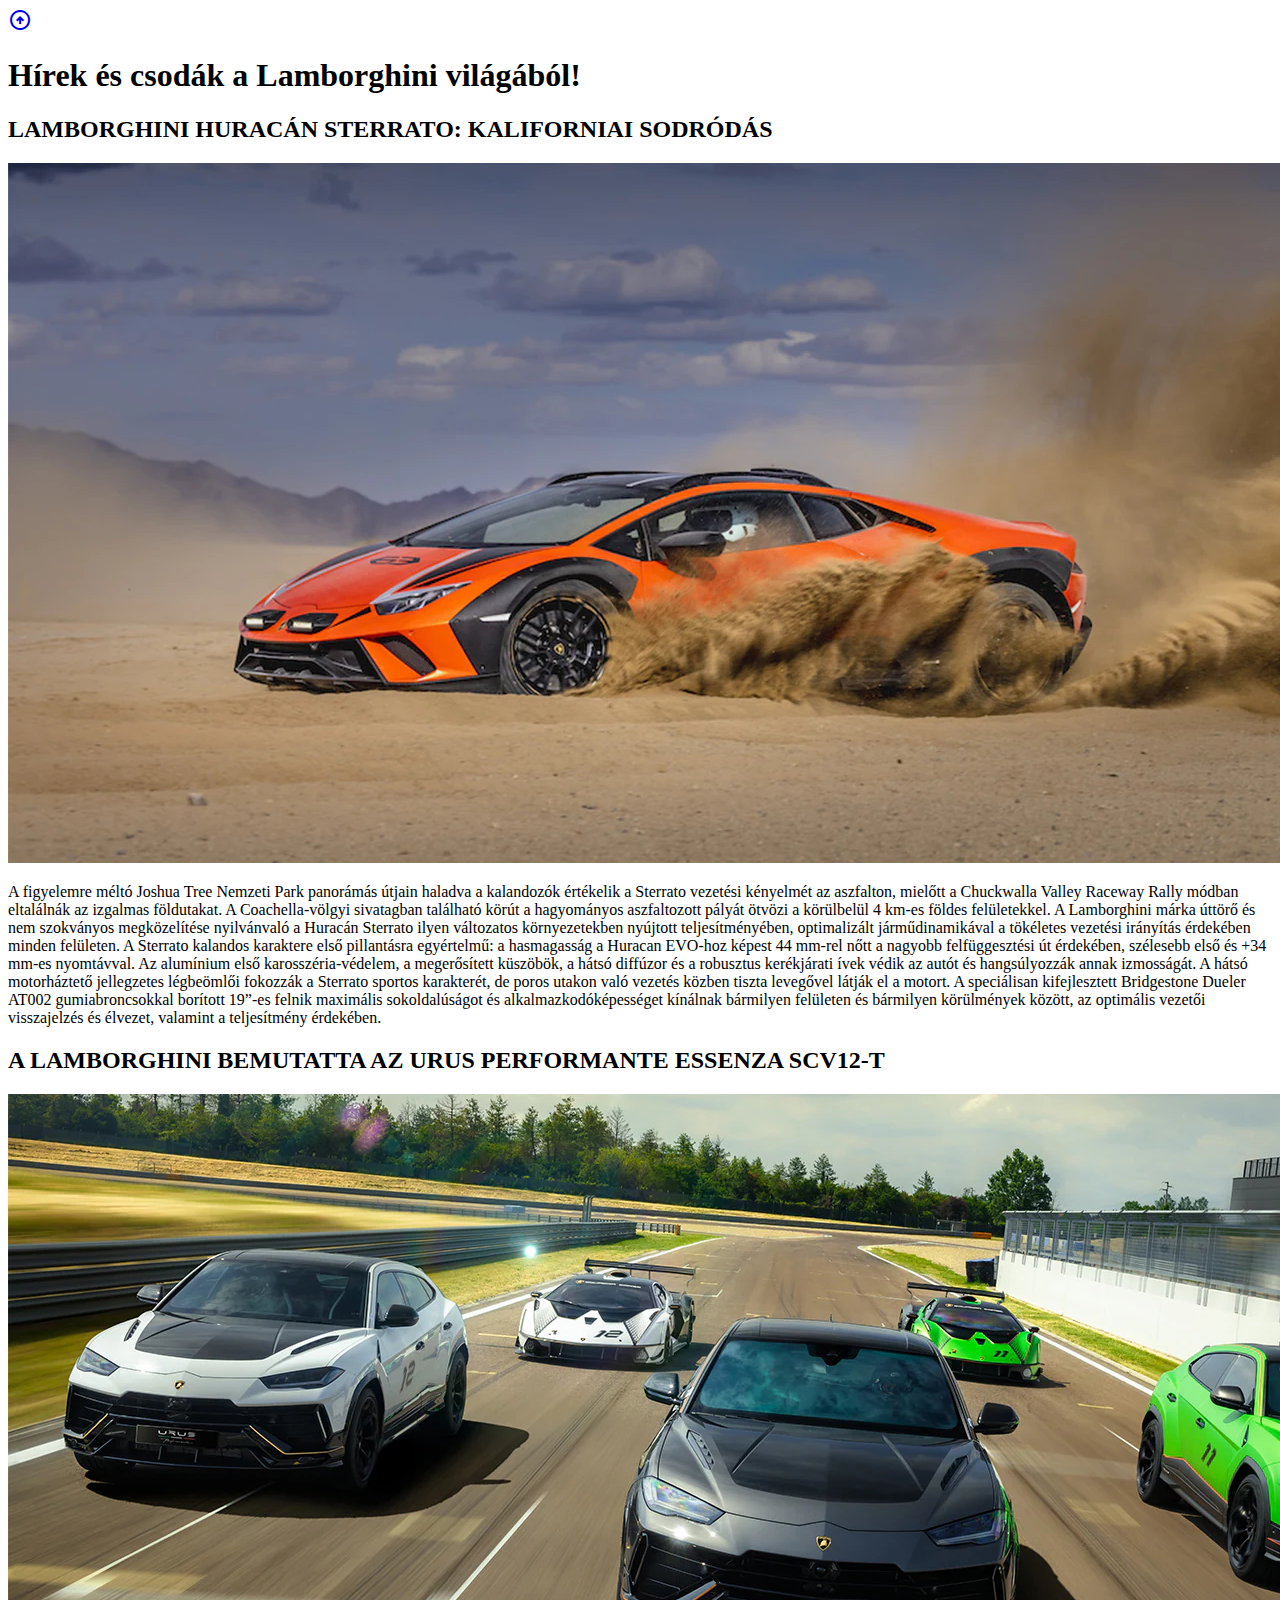
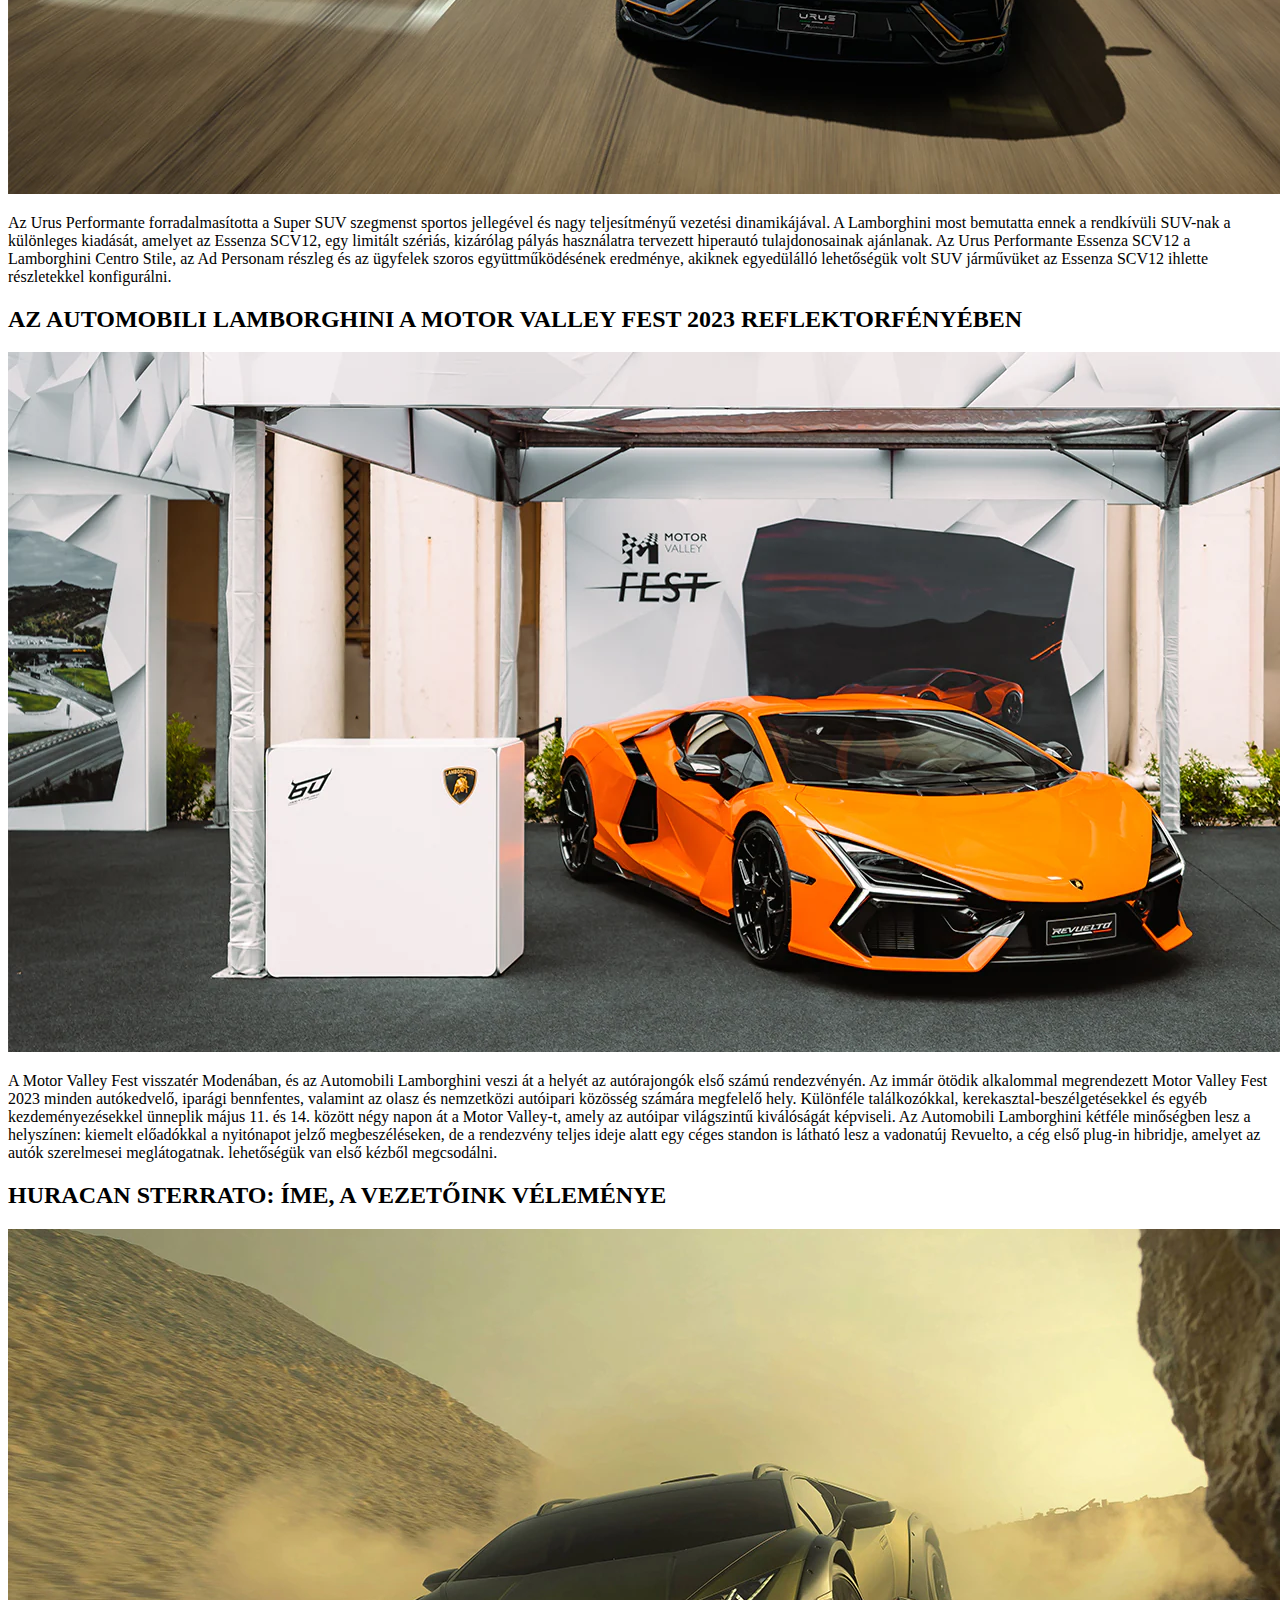
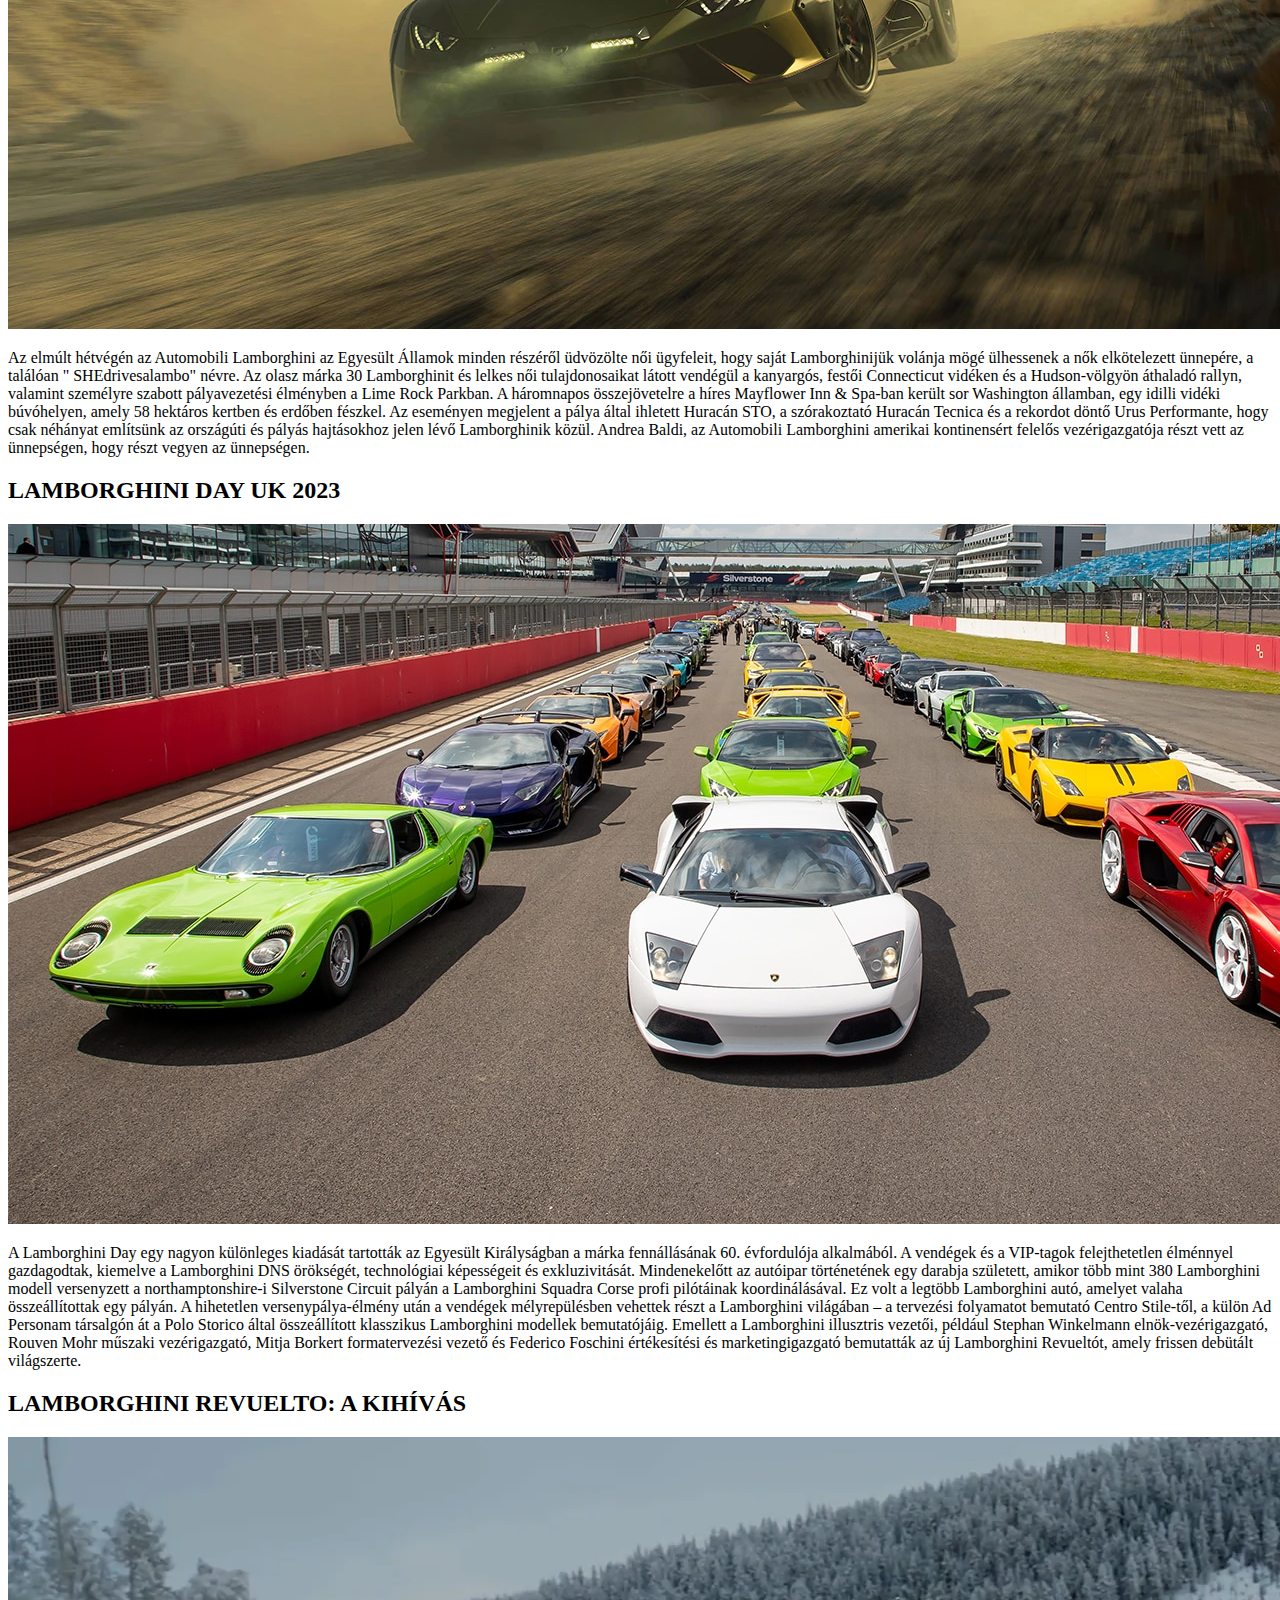
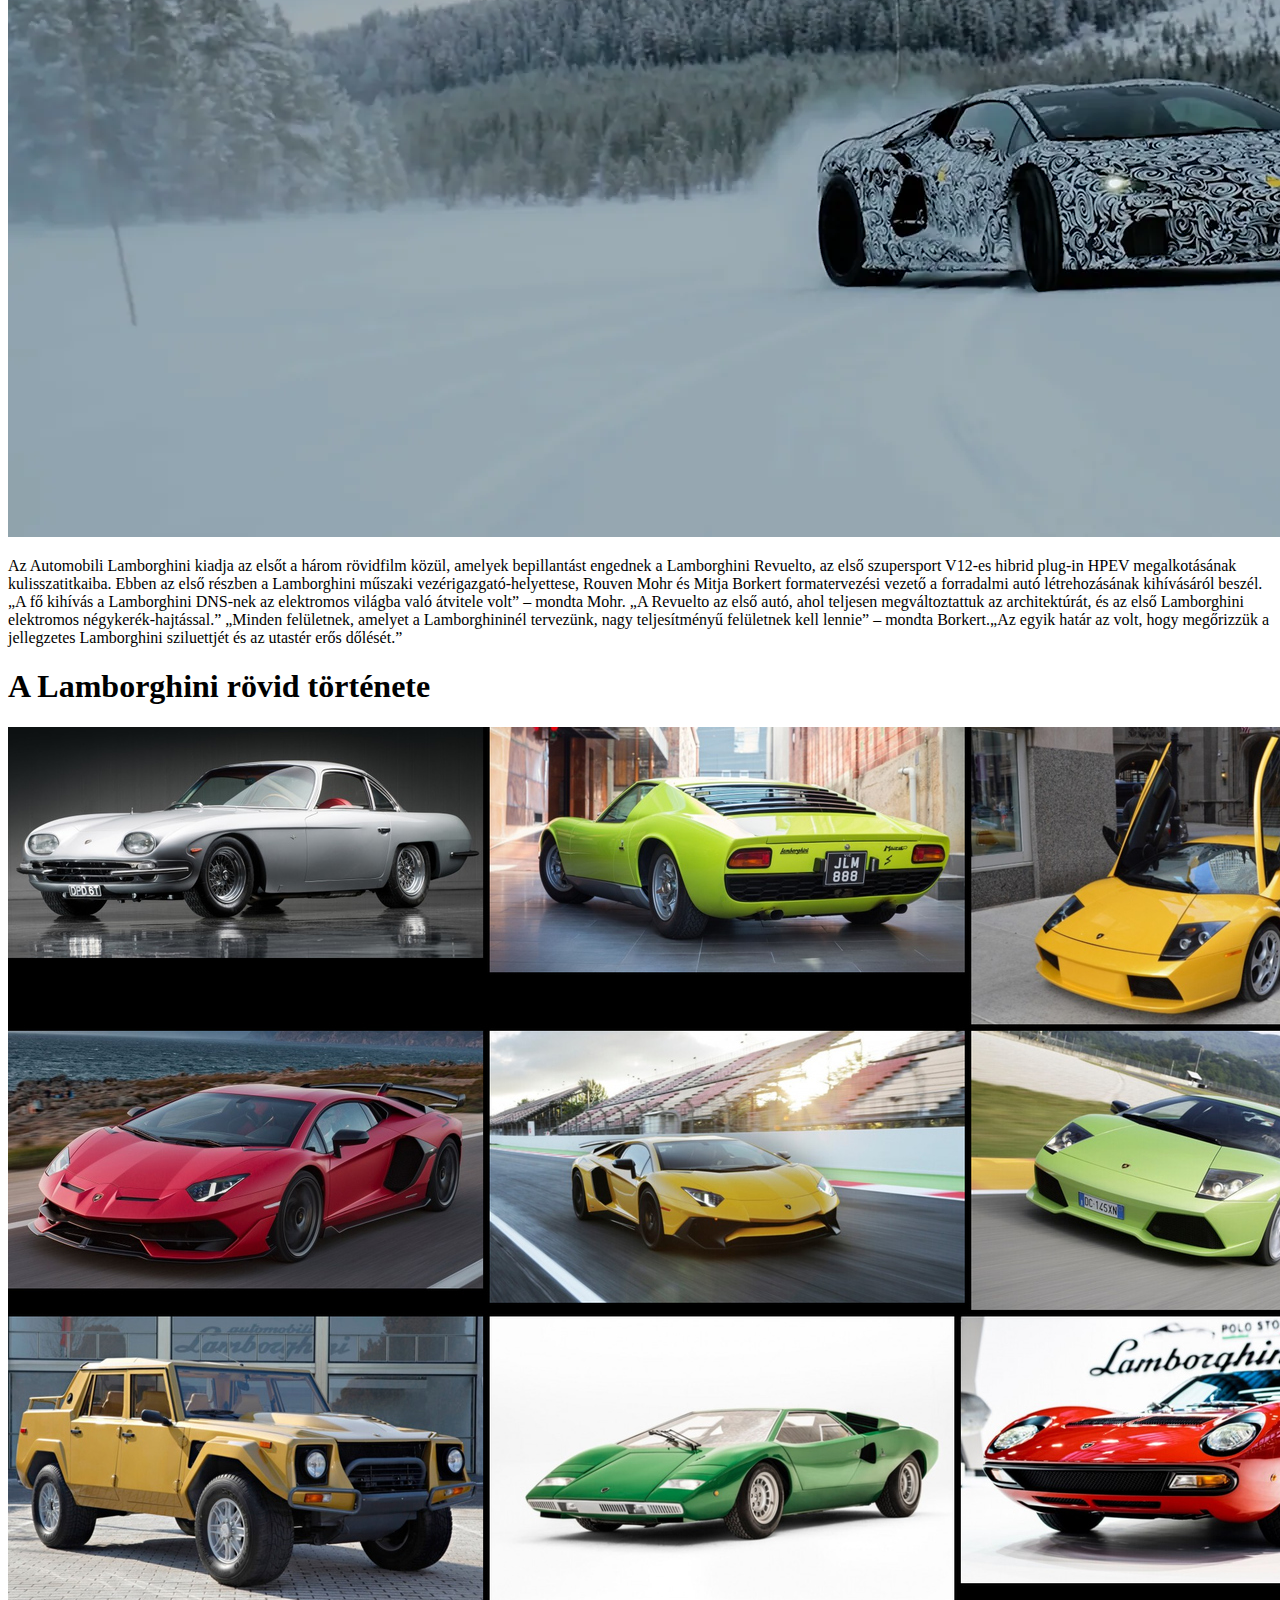
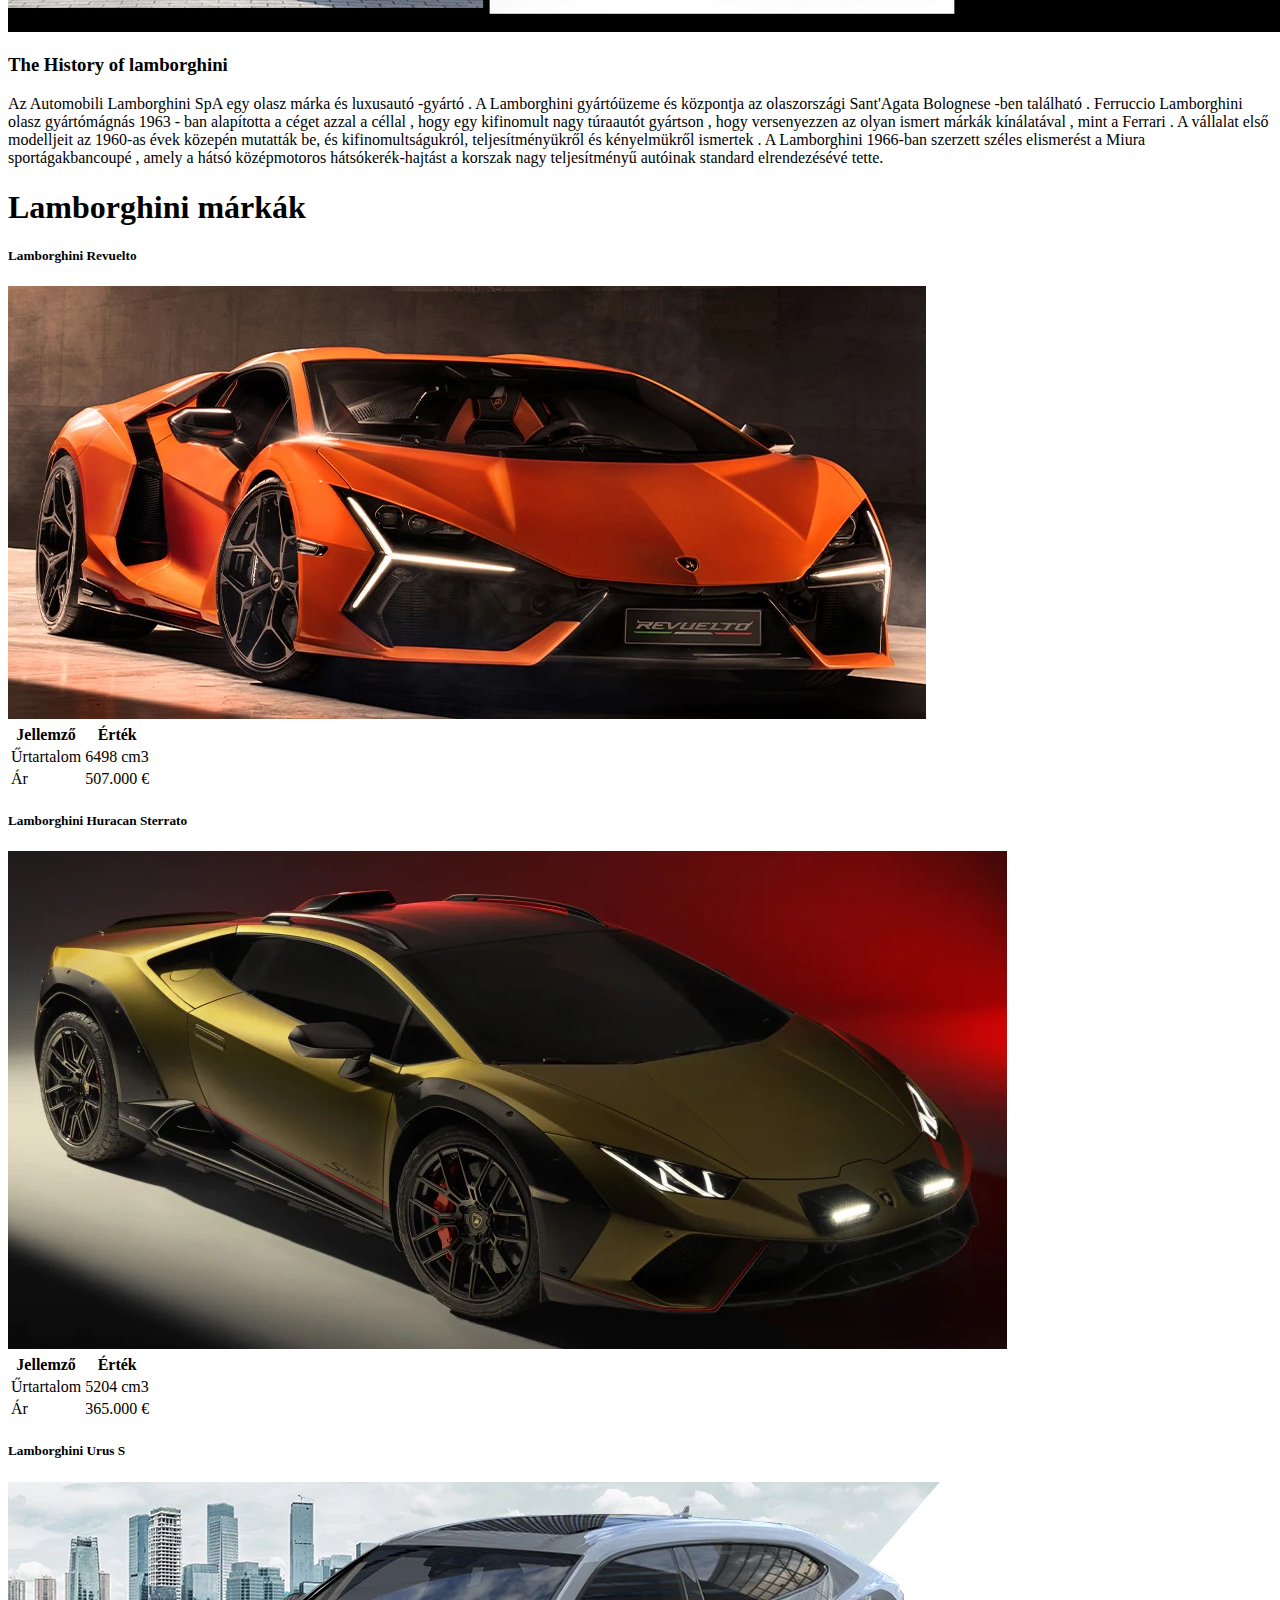
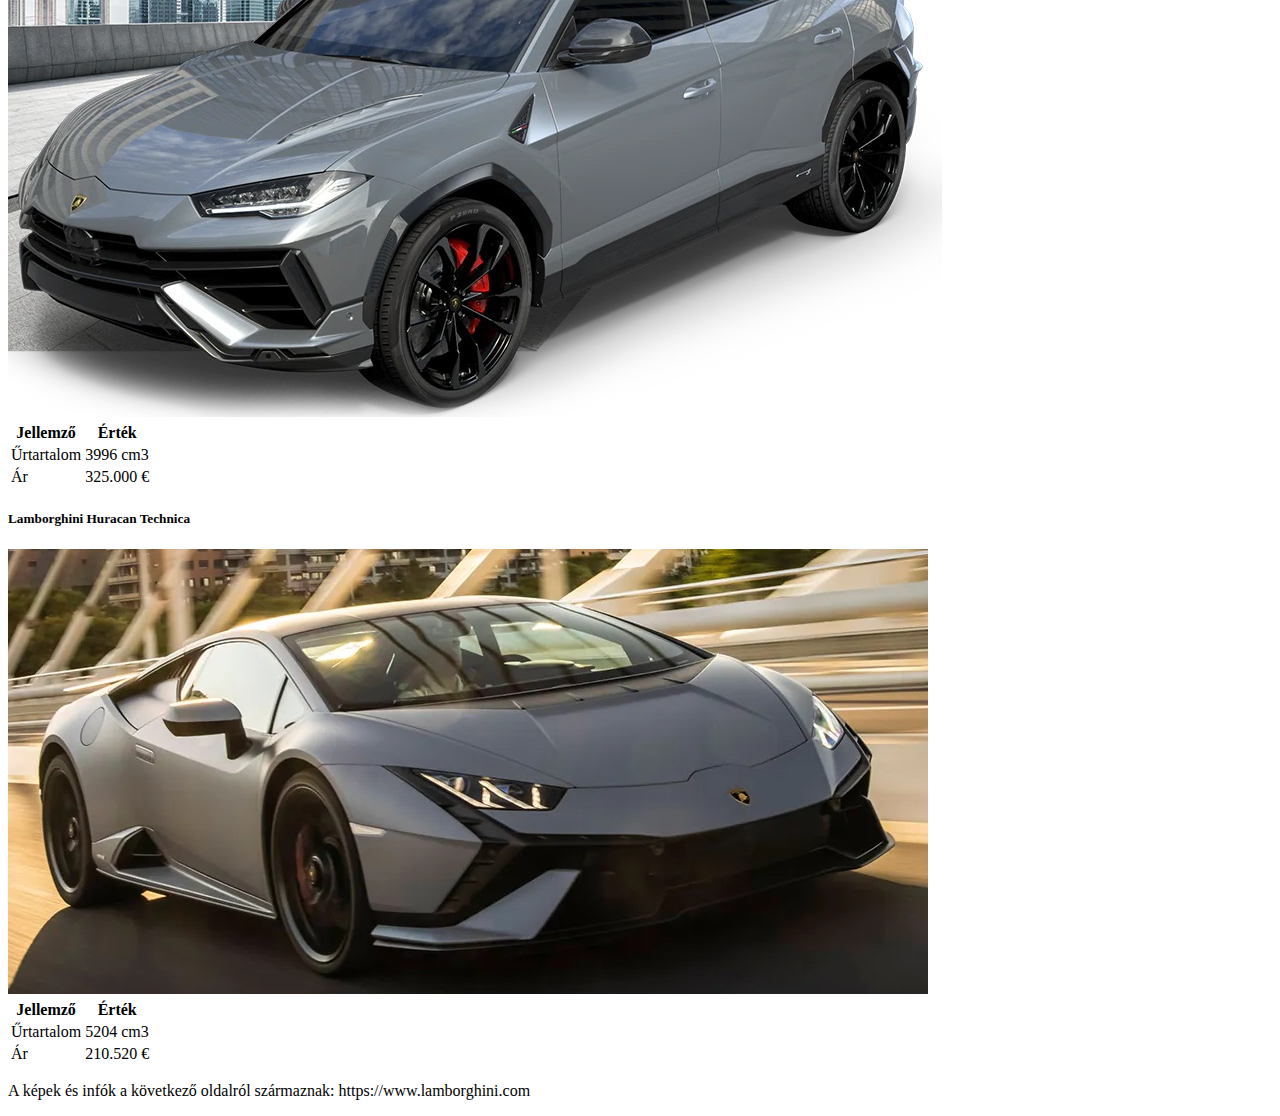
<file: lamborghini-feladat/index.html>
<!DOCTYPE html>
<html>
    <head>
        <meta name="viewport" content="width=device-width, initial-scale=1.0" />
        <link
            rel="stylesheet"
            href="https://fonts.googleapis.com/css2?family=Material+Symbols+Outlined:opsz,wght,FILL,GRAD@20..48,100..700,0..1,-50..200"
        />
    </head>
    <body>
        <div class="container-sm">
            <a href="#felfele" id="fel"
                ><span class="material-symbols-outlined">
                    arrow_circle_up
                </span></a
            >
            <div class="row bg-danger pb-3">
                <h1 class="focim">Hírek és csodák a Lamborghini világából!</h1>
                <div class="col-sm-5">
                    <div class="blokk">
                        <h2>
                            LAMBORGHINI HURACÁN STERRATO: KALIFORNIAI SODRÓDÁS
                        </h2>
                        <img
                            src="./images/lamborghini-1.jpg"
                            alt="lamborghini-1"
                            title="lamborghini-1"
                        />
                        <p>
                            A figyelemre méltó Joshua Tree Nemzeti Park
                            panorámás útjain haladva a kalandozók értékelik a
                            Sterrato vezetési kényelmét az aszfalton, mielőtt a
                            Chuckwalla Valley Raceway Rally módban eltalálnák az
                            izgalmas földutakat. A Coachella-völgyi sivatagban
                            található körút a hagyományos aszfaltozott pályát
                            ötvözi a körülbelül 4 km-es földes felületekkel. A
                            Lamborghini márka úttörő és nem szokványos
                            megközelítése nyilvánvaló a Huracán Sterrato ilyen
                            változatos környezetekben nyújtott teljesítményében,
                            optimalizált járműdinamikával a tökéletes vezetési
                            irányítás érdekében minden felületen. A Sterrato
                            kalandos karaktere első pillantásra egyértelmű: a
                            hasmagasság a Huracan EVO-hoz képest 44 mm-rel nőtt
                            a nagyobb felfüggesztési út érdekében, szélesebb
                            első és +34 mm-es nyomtávval. Az alumínium első
                            karosszéria-védelem, a megerősített küszöbök, a
                            hátsó diffúzor és a robusztus kerékjárati ívek védik
                            az autót és hangsúlyozzák annak izmosságát. A hátsó
                            motorháztető jellegzetes légbeömlői fokozzák a
                            Sterrato sportos karakterét, de poros utakon való
                            vezetés közben tiszta levegővel látják el a motort.
                            A speciálisan kifejlesztett Bridgestone Dueler AT002
                            gumiabroncsokkal borított 19”-es felnik maximális
                            sokoldalúságot és alkalmazkodóképességet kínálnak
                            bármilyen felületen és bármilyen körülmények között,
                            az optimális vezetői visszajelzés és élvezet,
                            valamint a teljesítmény érdekében.
                        </p>
                    </div>
                    <div class="blokk">
                        <h2>
                            A LAMBORGHINI BEMUTATTA AZ URUS PERFORMANTE ESSENZA
                            SCV12-T
                        </h2>
                        <img
                            src="./images/lamborghini-2.jpg"
                            alt="lamborghini-2"
                            title="lamborghini-2"
                        />
                        <p>
                            Az Urus Performante forradalmasította a Super SUV
                            szegmenst sportos jellegével és nagy teljesítményű
                            vezetési dinamikájával. A Lamborghini most bemutatta
                            ennek a rendkívüli SUV-nak a különleges kiadását,
                            amelyet az Essenza SCV12, egy limitált szériás,
                            kizárólag pályás használatra tervezett hiperautó
                            tulajdonosainak ajánlanak. Az Urus Performante
                            Essenza SCV12 a Lamborghini Centro Stile, az Ad
                            Personam részleg és az ügyfelek szoros
                            együttműködésének eredménye, akiknek egyedülálló
                            lehetőségük volt SUV járművüket az Essenza SCV12
                            ihlette részletekkel konfigurálni.
                        </p>
                    </div>
                    <div class="blokk">
                        <h2>
                            AZ AUTOMOBILI LAMBORGHINI A MOTOR VALLEY FEST 2023
                            REFLEKTORFÉNYÉBEN
                        </h2>
                        <img
                            src="./images/lamborghini-3.jpg"
                            alt="lamborghini-3"
                            title="lamborghini-3"
                        />
                        <p>
                            A Motor Valley Fest visszatér Modenában, és az
                            Automobili Lamborghini veszi át a helyét az
                            autórajongók első számú rendezvényén. Az immár
                            ötödik alkalommal megrendezett Motor Valley Fest
                            2023 minden autókedvelő, iparági bennfentes,
                            valamint az olasz és nemzetközi autóipari közösség
                            számára megfelelő hely. Különféle találkozókkal,
                            kerekasztal-beszélgetésekkel és egyéb
                            kezdeményezésekkel ünneplik május 11. és 14. között
                            négy napon át a Motor Valley-t, amely az autóipar
                            világszintű kiválóságát képviseli. Az Automobili
                            Lamborghini kétféle minőségben lesz a helyszínen:
                            kiemelt előadókkal a nyitónapot jelző
                            megbeszéléseken, de a rendezvény teljes ideje alatt
                            egy céges standon is látható lesz a vadonatúj
                            Revuelto, a cég első plug-in hibridje, amelyet az
                            autók szerelmesei meglátogatnak. lehetőségük van
                            első kézből megcsodálni.
                        </p>
                    </div>
                </div>
                <div class="col-sm-7">
                    <div class="blokk">
                        <h2>HURACAN STERRATO: ÍME, A VEZETŐINK VÉLEMÉNYE</h2>
                        <img
                            src="./images/lamborghini-4.jpg"
                            alt="lamborghini-4"
                            title="lamborghini-4"
                        />
                        <p>
                            Az elmúlt hétvégén az Automobili Lamborghini az
                            Egyesült Államok minden részéről üdvözölte női
                            ügyfeleit, hogy saját Lamborghinijük volánja mögé
                            ülhessenek a nők elkötelezett ünnepére, a találóan "
                            SHEdrivesalambo" névre. Az olasz márka 30
                            Lamborghinit és lelkes női tulajdonosaikat látott
                            vendégül a kanyargós, festői Connecticut vidéken és
                            a Hudson-völgyön áthaladó rallyn, valamint személyre
                            szabott pályavezetési élményben a Lime Rock Parkban.
                            A háromnapos összejövetelre a híres Mayflower Inn &
                            Spa-ban került sor Washington államban, egy idilli
                            vidéki búvóhelyen, amely 58 hektáros kertben és
                            erdőben fészkel. Az eseményen megjelent a pálya
                            által ihletett Huracán STO, a szórakoztató Huracán
                            Tecnica és a rekordot döntő Urus Performante, hogy
                            csak néhányat említsünk az országúti és pályás
                            hajtásokhoz jelen lévő Lamborghinik közül. Andrea
                            Baldi, az Automobili Lamborghini amerikai
                            kontinensért felelős vezérigazgatója részt vett az
                            ünnepségen, hogy részt vegyen az ünnepségen.
                        </p>
                    </div>
                    <div class="blokk">
                        <h2>LAMBORGHINI DAY UK 2023</h2>
                        <img
                            src="./images/lamborghini-5.jpg"
                            alt="lamborghini-5"
                            title="lamborghini-5"
                        />
                        <p>
                            A Lamborghini Day egy nagyon különleges kiadását
                            tartották az Egyesült Királyságban a márka
                            fennállásának 60. évfordulója alkalmából. A vendégek
                            és a VIP-tagok felejthetetlen élménnyel gazdagodtak,
                            kiemelve a Lamborghini DNS örökségét, technológiai
                            képességeit és exkluzivitását. Mindenekelőtt az
                            autóipar történetének egy darabja született, amikor
                            több mint 380 Lamborghini modell versenyzett a
                            northamptonshire-i Silverstone Circuit pályán a
                            Lamborghini Squadra Corse profi pilótáinak
                            koordinálásával. Ez volt a legtöbb Lamborghini autó,
                            amelyet valaha összeállítottak egy pályán. A
                            hihetetlen versenypálya-élmény után a vendégek
                            mélyrepülésben vehettek részt a Lamborghini
                            világában – a tervezési folyamatot bemutató Centro
                            Stile-től, a külön Ad Personam társalgón át a Polo
                            Storico által összeállított klasszikus Lamborghini
                            modellek bemutatójáig. Emellett a Lamborghini
                            illusztris vezetői, például Stephan Winkelmann
                            elnök-vezérigazgató, Rouven Mohr műszaki
                            vezérigazgató, Mitja Borkert formatervezési vezető
                            és Federico Foschini értékesítési és
                            marketingigazgató bemutatták az új Lamborghini
                            Revueltót, amely frissen debütált világszerte.
                        </p>
                    </div>
                    <div class="blokk">
                        <h2>LAMBORGHINI REVUELTO: A KIHÍVÁS</h2>
                        <img
                            src="./images/lamborghini-6.jpg"
                            alt="lamborghini-6"
                            title="lamborghini-6"
                        />
                        <p>
                            Az Automobili Lamborghini kiadja az elsőt a három
                            rövidfilm közül, amelyek bepillantást engednek a
                            Lamborghini Revuelto, az első szupersport V12-es
                            hibrid plug-in HPEV megalkotásának kulisszatitkaiba.
                            Ebben az első részben a Lamborghini műszaki
                            vezérigazgató-helyettese, Rouven Mohr és Mitja
                            Borkert formatervezési vezető a forradalmi autó
                            létrehozásának kihívásáról beszél. „A fő kihívás a
                            Lamborghini DNS-nek az elektromos világba való
                            átvitele volt” – mondta Mohr. „A Revuelto az első
                            autó, ahol teljesen megváltoztattuk az
                            architektúrát, és az első Lamborghini elektromos
                            négykerék-hajtással.” „Minden felületnek, amelyet a
                            Lamborghininél tervezünk, nagy teljesítményű
                            felületnek kell lennie” – mondta Borkert.„Az egyik
                            határ az volt, hogy megőrizzük a jellegzetes
                            Lamborghini sziluettjét és az utastér erős dőlését.”
                        </p>
                    </div>
                </div>
            </div>
            <div class="row pb-3 text-white">
                <h1 id="tortenelem" class="focim">
                    A Lamborghini rövid története
                </h1>
                <div class="col-sm-">
                    <img src="./images/lamborghini-evolution.jpg" />
                </div>
                <div class="col-sm-">
                    <div class="tort">
                        <h3>The History of lamborghini</h3>
                        <p>
                            Az Automobili Lamborghini SpA egy olasz márka és
                            luxusautó -gyártó . A Lamborghini gyártóüzeme és
                            központja az olaszországi Sant'Agata Bolognese -ben
                            található . Ferruccio Lamborghini olasz gyártómágnás
                            1963 - ban alapította a céget azzal a céllal , hogy
                            egy kifinomult nagy túraautót gyártson , hogy
                            versenyezzen az olyan ismert márkák kínálatával ,
                            mint a Ferrari . A vállalat első modelljeit az
                            1960-as évek közepén mutatták be, és
                            kifinomultságukról, teljesítményükről és
                            kényelmükről ismertek . A Lamborghini 1966-ban
                            szerzett széles elismerést a Miura sportágakbancoupé
                            , amely a hátsó középmotoros hátsókerék-hajtást a
                            korszak nagy teljesítményű autóinak standard
                            elrendezésévé tette.
                        </p>
                    </div>
                </div>
            </div>
            <div class="row pb-3 text-white">
                <h1 id="marka" class="focim">Lamborghini márkák</h1>
                <div class="col-sm-">
                    <div class="markak">
                        <h5>Lamborghini Revuelto</h5>
                        <img
                            class="w-100 img-thumbnail"
                            src="./images/lamborghini-revuelto.jpg"
                            alt="Lamborghini Revuelto"
                            title="Lamborghini Revuelto"
                        />
                        <table>
                            <tr>
                                <th>Jellemző</th>
                                <th>Érték</th>
                            </tr>
                            <tr>
                                <td>Űrtartalom</td>
                                <td>6498 cm3</td>
                            </tr>
                            <tr>
                                <td>Ár</td>
                                <td>507.000 &euro;</td>
                            </tr>
                        </table>
                    </div>
                </div>
                <div class="col-sm-">
                    <div class="markak">
                        <h5>Lamborghini Huracan Sterrato</h5>
                        <img
                            class="w-100 img-thumbnail"
                            src="./images/lamborghini-huracan.jpg"
                            alt="Lamborghini Huracan"
                            title="Lamborghini Huracan"
                        />
                        <table>
                            <tr>
                                <th>Jellemző</th>
                                <th>Érték</th>
                            </tr>
                            <tr>
                                <td>Űrtartalom</td>
                                <td>5204 cm3</td>
                            </tr>
                            <tr>
                                <td>Ár</td>
                                <td>365.000 &euro;</td>
                            </tr>
                        </table>
                    </div>
                </div>
            </div>
            <div class="row bg-success pb-3 text-white">
                <div class="col-sm-6">
                    <div class="markak">
                        <h5>Lamborghini Urus S</h5>
                        <img
                            class="w-100 img-thumbnail"
                            src="./images/lamborghini-urus.jpg"
                            alt="Lamborghini Urus S"
                            title="Lamborghini Urus S"
                        />
                        <table>
                            <tr>
                                <th>Jellemző</th>
                                <th>Érték</th>
                            </tr>
                            <tr>
                                <td>Űrtartalom</td>
                                <td>3996 cm3</td>
                            </tr>
                            <tr>
                                <td>Ár</td>
                                <td>325.000 &euro;</td>
                            </tr>
                        </table>
                    </div>
                </div>
                <div class="col-sm-6">
                    <div class="markak">
                        <h5>Lamborghini Huracan Technica</h5>
                        <img
                            class="w-100 img-thumbnail"
                            src="./images/lamborghini-huracan-technica.jpg"
                            alt="Lamborghini Huracan Technica"
                            title="Lamborghini Huracan Technica"
                        />
                        <table>
                            <tr>
                                <th>Jellemző</th>
                                <th>Érték</th>
                            </tr>
                            <tr>
                                <td>Űrtartalom</td>
                                <td>5204 cm3</td>
                            </tr>
                            <tr>
                                <td>Ár</td>
                                <td>210.520 &euro;</td>
                            </tr>
                        </table>
                    </div>
                </div>
            </div>
            <p id="kepek">
                A képek és infók a következő oldalról származnak:
                https://www.lamborghini.com
            </p>
        </div>
    </body>
</html>
</file>
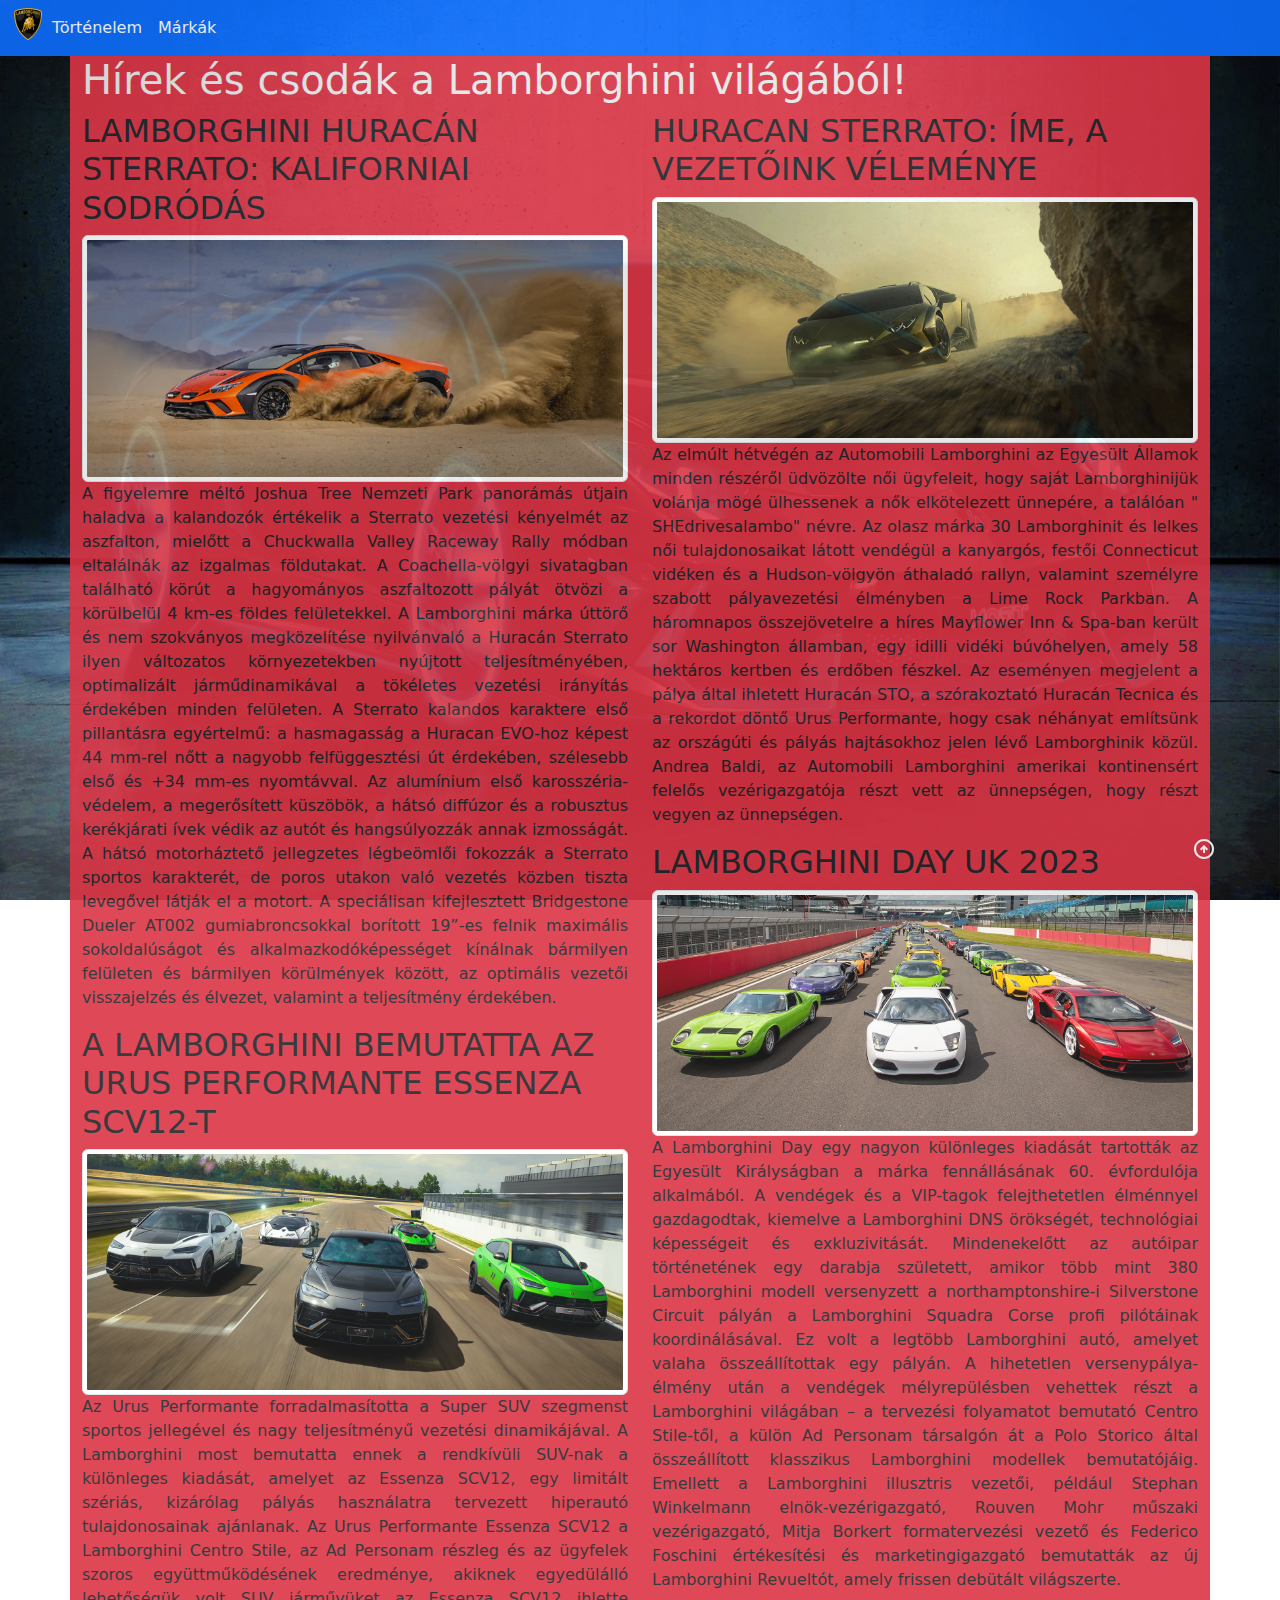
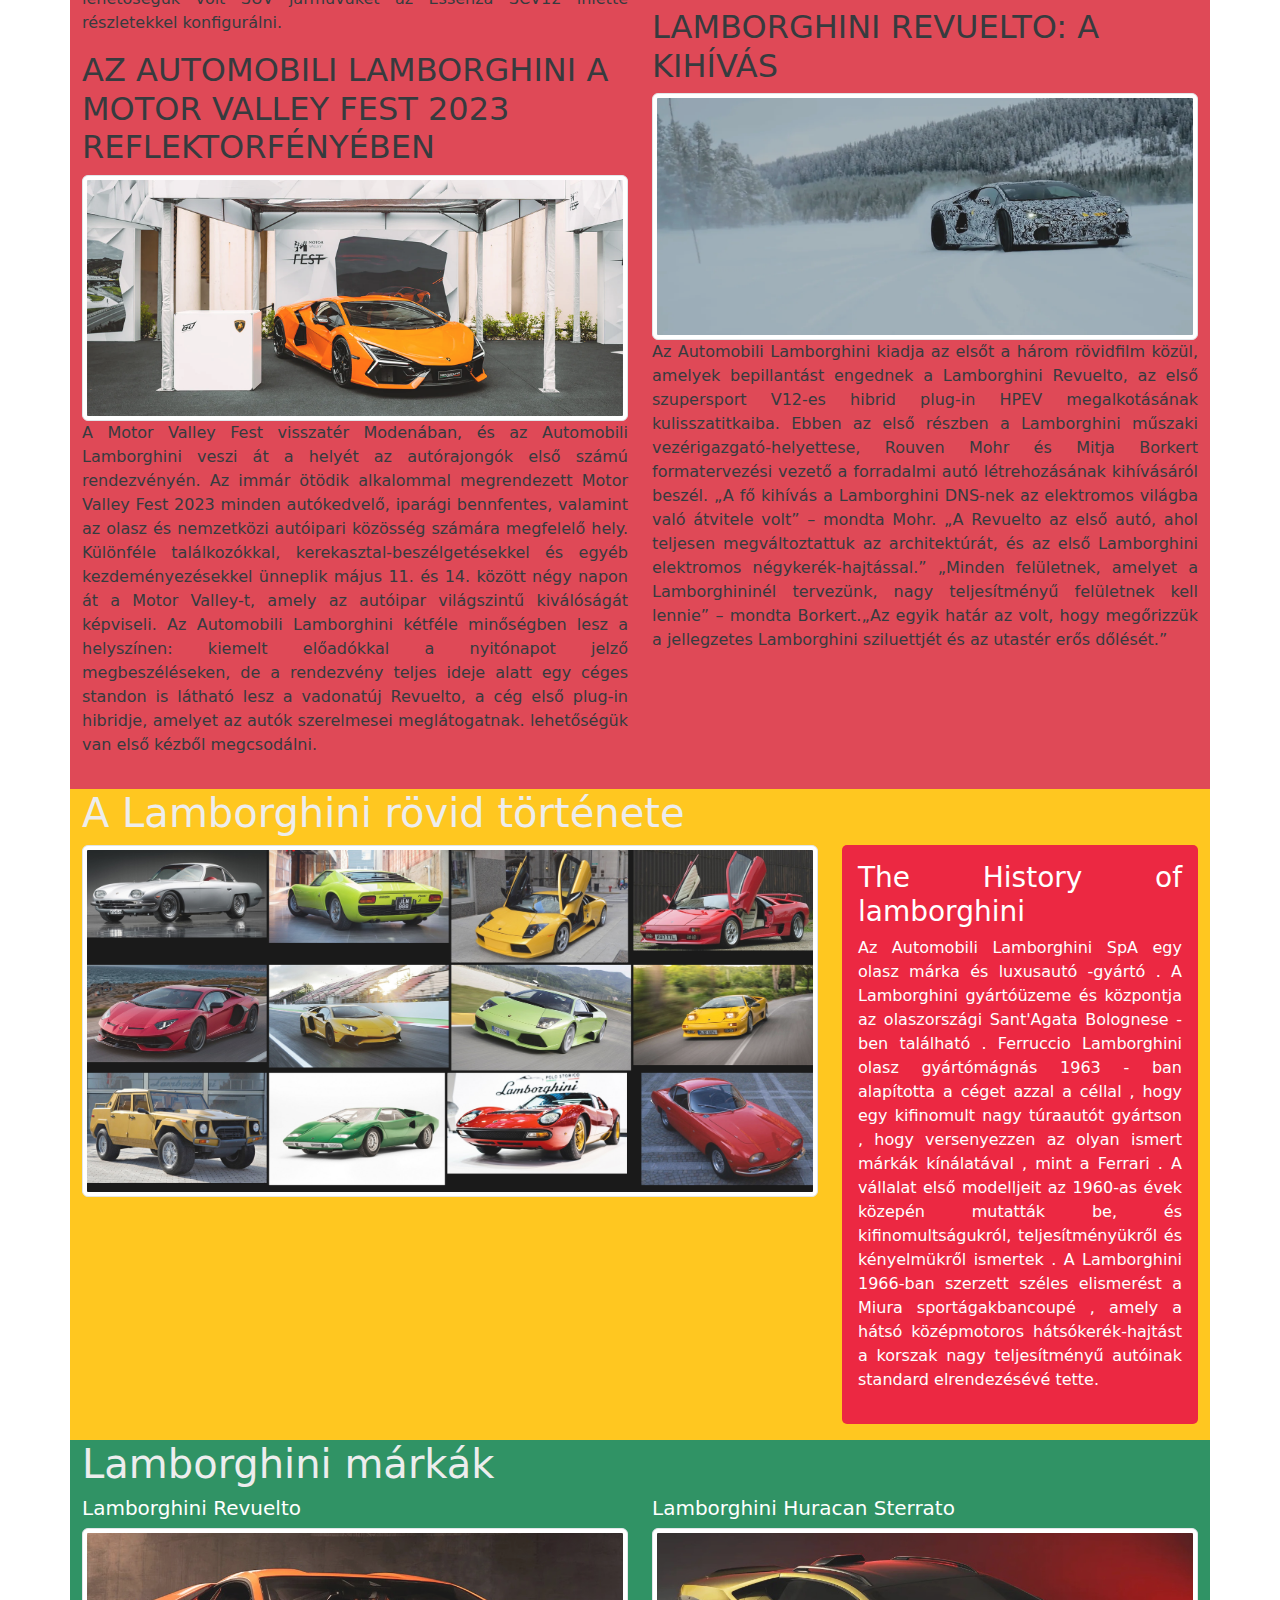
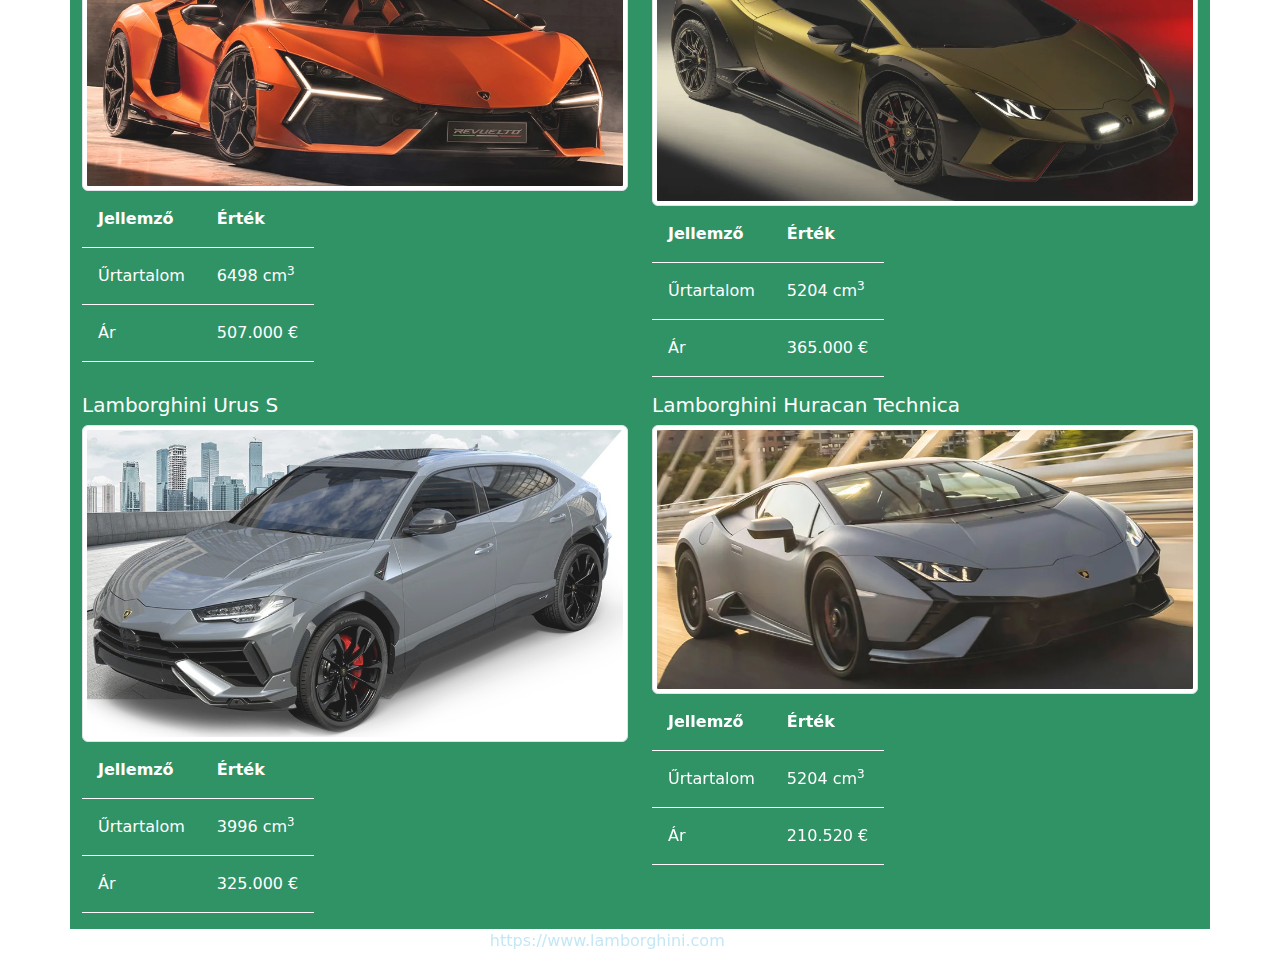
<file: lamborghini-megoldas/index.html>
<!DOCTYPE html>
<html lang="hu">
    <head>
        <meta charset="UTF-8" />
        <meta name="viewport" content="width=device-width, initial-scale=1.0" />
        <link
            rel="stylesheet"
            href="https://fonts.googleapis.com/css2?family=Material+Symbols+Outlined:opsz,wght,FILL,GRAD@20..48,100..700,0..1,-50..200"
        />
        <link rel="stylesheet" href="./bootstrap.min.css" />
        <link rel="stylesheet" href="./stilus.css" />
        <link
            rel="shortcut icon"
            href="./images/favicon.png"
            type="image/x-icon"
        />
        <script src="./bootstrap.min.js"></script>
        <title>Lamborghini</title>
    </head>
    <body>
        <nav class="navbar navbar-expand-sm bg-primary" id="felfele">
            <div class="container-fluid">
                <ul class="navbar-nav">
                    <li class="nav-item">
                        <img
                            src="./images/lamborghini-logo.png"
                            alt="lamborghini"
                        />
                    </li>
                    <li class="nav-item">
                        <a class="nav-link text-white" href="#tortenelem"
                            >Történelem</a
                        >
                    </li>
                    <li class="nav-item">
                        <a class="nav-link text-white" href="#marka">Márkák</a>
                    </li>
                </ul>
            </div>
        </nav>
        <div class="container-sm">
            <a href="#felfele" id="fel"
                ><span class="material-symbols-outlined">
                    arrow_circle_up
                </span></a
            >
            <div class="row bg-danger pb-3">
                <h1 class="focim">Hírek és csodák a Lamborghini világából!</h1>
                <div class="col-sm-6">
                    <div class="blokk">
                        <h2>
                            LAMBORGHINI HURACÁN STERRATO: KALIFORNIAI SODRÓDÁS
                        </h2>
                        <img
                            class="w-100 img-thumbnail"
                            src="./images/lamborghini-1.jpg"
                            alt="lamborghini-1"
                            title="lamborghini-1"
                        />
                        <p>
                            A figyelemre méltó Joshua Tree Nemzeti Park
                            panorámás útjain haladva a kalandozók értékelik a
                            Sterrato vezetési kényelmét az aszfalton, mielőtt a
                            Chuckwalla Valley Raceway Rally módban eltalálnák az
                            izgalmas földutakat. A Coachella-völgyi sivatagban
                            található körút a hagyományos aszfaltozott pályát
                            ötvözi a körülbelül 4 km-es földes felületekkel. A
                            Lamborghini márka úttörő és nem szokványos
                            megközelítése nyilvánvaló a Huracán Sterrato ilyen
                            változatos környezetekben nyújtott teljesítményében,
                            optimalizált járműdinamikával a tökéletes vezetési
                            irányítás érdekében minden felületen. A Sterrato
                            kalandos karaktere első pillantásra egyértelmű: a
                            hasmagasság a Huracan EVO-hoz képest 44 mm-rel nőtt
                            a nagyobb felfüggesztési út érdekében, szélesebb
                            első és +34 mm-es nyomtávval. Az alumínium első
                            karosszéria-védelem, a megerősített küszöbök, a
                            hátsó diffúzor és a robusztus kerékjárati ívek védik
                            az autót és hangsúlyozzák annak izmosságát. A hátsó
                            motorháztető jellegzetes légbeömlői fokozzák a
                            Sterrato sportos karakterét, de poros utakon való
                            vezetés közben tiszta levegővel látják el a motort.
                            A speciálisan kifejlesztett Bridgestone Dueler AT002
                            gumiabroncsokkal borított 19”-es felnik maximális
                            sokoldalúságot és alkalmazkodóképességet kínálnak
                            bármilyen felületen és bármilyen körülmények között,
                            az optimális vezetői visszajelzés és élvezet,
                            valamint a teljesítmény érdekében.
                        </p>
                    </div>
                    <div class="blokk">
                        <h2>
                            A LAMBORGHINI BEMUTATTA AZ URUS PERFORMANTE ESSENZA
                            SCV12-T
                        </h2>
                        <img
                            class="w-100 img-thumbnail"
                            src="./images/lamborghini-2.jpg"
                            alt="lamborghini-2"
                            title="lamborghini-2"
                        />
                        <p>
                            Az Urus Performante forradalmasította a Super SUV
                            szegmenst sportos jellegével és nagy teljesítményű
                            vezetési dinamikájával. A Lamborghini most bemutatta
                            ennek a rendkívüli SUV-nak a különleges kiadását,
                            amelyet az Essenza SCV12, egy limitált szériás,
                            kizárólag pályás használatra tervezett hiperautó
                            tulajdonosainak ajánlanak. Az Urus Performante
                            Essenza SCV12 a Lamborghini Centro Stile, az Ad
                            Personam részleg és az ügyfelek szoros
                            együttműködésének eredménye, akiknek egyedülálló
                            lehetőségük volt SUV járművüket az Essenza SCV12
                            ihlette részletekkel konfigurálni.
                        </p>
                    </div>
                    <div class="blokk">
                        <h2>
                            AZ AUTOMOBILI LAMBORGHINI A MOTOR VALLEY FEST 2023
                            REFLEKTORFÉNYÉBEN
                        </h2>
                        <img
                            class="w-100 img-thumbnail"
                            src="./images/lamborghini-3.jpg"
                            alt="lamborghini-3"
                            title="lamborghini-3"
                        />
                        <p>
                            A Motor Valley Fest visszatér Modenában, és az
                            Automobili Lamborghini veszi át a helyét az
                            autórajongók első számú rendezvényén. Az immár
                            ötödik alkalommal megrendezett Motor Valley Fest
                            2023 minden autókedvelő, iparági bennfentes,
                            valamint az olasz és nemzetközi autóipari közösség
                            számára megfelelő hely. Különféle találkozókkal,
                            kerekasztal-beszélgetésekkel és egyéb
                            kezdeményezésekkel ünneplik május 11. és 14. között
                            négy napon át a Motor Valley-t, amely az autóipar
                            világszintű kiválóságát képviseli. Az Automobili
                            Lamborghini kétféle minőségben lesz a helyszínen:
                            kiemelt előadókkal a nyitónapot jelző
                            megbeszéléseken, de a rendezvény teljes ideje alatt
                            egy céges standon is látható lesz a vadonatúj
                            Revuelto, a cég első plug-in hibridje, amelyet az
                            autók szerelmesei meglátogatnak. lehetőségük van
                            első kézből megcsodálni.
                        </p>
                    </div>
                </div>
                <div class="col-sm-6">
                    <div class="blokk">
                        <h2>HURACAN STERRATO: ÍME, A VEZETŐINK VÉLEMÉNYE</h2>
                        <img
                            class="w-100 img-thumbnail"
                            src="./images/lamborghini-4.jpg"
                            alt="lamborghini-4"
                            title="lamborghini-4"
                        />
                        <p>
                            Az elmúlt hétvégén az Automobili Lamborghini az
                            Egyesült Államok minden részéről üdvözölte női
                            ügyfeleit, hogy saját Lamborghinijük volánja mögé
                            ülhessenek a nők elkötelezett ünnepére, a találóan "
                            SHEdrivesalambo" névre. Az olasz márka 30
                            Lamborghinit és lelkes női tulajdonosaikat látott
                            vendégül a kanyargós, festői Connecticut vidéken és
                            a Hudson-völgyön áthaladó rallyn, valamint személyre
                            szabott pályavezetési élményben a Lime Rock Parkban.
                            A háromnapos összejövetelre a híres Mayflower Inn &
                            Spa-ban került sor Washington államban, egy idilli
                            vidéki búvóhelyen, amely 58 hektáros kertben és
                            erdőben fészkel. Az eseményen megjelent a pálya
                            által ihletett Huracán STO, a szórakoztató Huracán
                            Tecnica és a rekordot döntő Urus Performante, hogy
                            csak néhányat említsünk az országúti és pályás
                            hajtásokhoz jelen lévő Lamborghinik közül. Andrea
                            Baldi, az Automobili Lamborghini amerikai
                            kontinensért felelős vezérigazgatója részt vett az
                            ünnepségen, hogy részt vegyen az ünnepségen.
                        </p>
                    </div>
                    <div class="blokk">
                        <h2>LAMBORGHINI DAY UK 2023</h2>
                        <img
                            class="w-100 img-thumbnail"
                            src="./images/lamborghini-5.jpg"
                            alt="lamborghini-5"
                            title="lamborghini-5"
                        />
                        <p>
                            A Lamborghini Day egy nagyon különleges kiadását
                            tartották az Egyesült Királyságban a márka
                            fennállásának 60. évfordulója alkalmából. A vendégek
                            és a VIP-tagok felejthetetlen élménnyel gazdagodtak,
                            kiemelve a Lamborghini DNS örökségét, technológiai
                            képességeit és exkluzivitását. Mindenekelőtt az
                            autóipar történetének egy darabja született, amikor
                            több mint 380 Lamborghini modell versenyzett a
                            northamptonshire-i Silverstone Circuit pályán a
                            Lamborghini Squadra Corse profi pilótáinak
                            koordinálásával. Ez volt a legtöbb Lamborghini autó,
                            amelyet valaha összeállítottak egy pályán. A
                            hihetetlen versenypálya-élmény után a vendégek
                            mélyrepülésben vehettek részt a Lamborghini
                            világában – a tervezési folyamatot bemutató Centro
                            Stile-től, a külön Ad Personam társalgón át a Polo
                            Storico által összeállított klasszikus Lamborghini
                            modellek bemutatójáig. Emellett a Lamborghini
                            illusztris vezetői, például Stephan Winkelmann
                            elnök-vezérigazgató, Rouven Mohr műszaki
                            vezérigazgató, Mitja Borkert formatervezési vezető
                            és Federico Foschini értékesítési és
                            marketingigazgató bemutatták az új Lamborghini
                            Revueltót, amely frissen debütált világszerte.
                        </p>
                    </div>
                    <div class="blokk">
                        <h2>LAMBORGHINI REVUELTO: A KIHÍVÁS</h2>
                        <img
                            class="w-100 img-thumbnail"
                            src="./images/lamborghini-6.jpg"
                            alt="lamborghini-6"
                            title="lamborghini-6"
                        />
                        <p>
                            Az Automobili Lamborghini kiadja az elsőt a három
                            rövidfilm közül, amelyek bepillantást engednek a
                            Lamborghini Revuelto, az első szupersport V12-es
                            hibrid plug-in HPEV megalkotásának kulisszatitkaiba.
                            Ebben az első részben a Lamborghini műszaki
                            vezérigazgató-helyettese, Rouven Mohr és Mitja
                            Borkert formatervezési vezető a forradalmi autó
                            létrehozásának kihívásáról beszél. „A fő kihívás a
                            Lamborghini DNS-nek az elektromos világba való
                            átvitele volt” – mondta Mohr. „A Revuelto az első
                            autó, ahol teljesen megváltoztattuk az
                            architektúrát, és az első Lamborghini elektromos
                            négykerék-hajtással.” „Minden felületnek, amelyet a
                            Lamborghininél tervezünk, nagy teljesítményű
                            felületnek kell lennie” – mondta Borkert.„Az egyik
                            határ az volt, hogy megőrizzük a jellegzetes
                            Lamborghini sziluettjét és az utastér erős dőlését.”
                        </p>
                    </div>
                </div>
            </div>
            <div class="row bg-warning pb-3 text-white">
                <h1 id="tortenelem" class="focim">
                    A Lamborghini rövid története
                </h1>
                <div class="col-sm-8">
                    <img
                        class="w-100 img-thumbnail"
                        src="./images/lamborghini-evolution.jpg"
                        alt="Lamborghini történelem"
                        title="Lamborghini történelem"
                    />
                </div>
                <div class="col-sm-4">
                    <div class="tort">
                        <h3>The History of lamborghini</h3>
                        <p>
                            Az Automobili Lamborghini SpA egy olasz márka és
                            luxusautó -gyártó . A Lamborghini gyártóüzeme és
                            központja az olaszországi Sant'Agata Bolognese -ben
                            található . Ferruccio Lamborghini olasz gyártómágnás
                            1963 - ban alapította a céget azzal a céllal , hogy
                            egy kifinomult nagy túraautót gyártson , hogy
                            versenyezzen az olyan ismert márkák kínálatával ,
                            mint a Ferrari . A vállalat első modelljeit az
                            1960-as évek közepén mutatták be, és
                            kifinomultságukról, teljesítményükről és
                            kényelmükről ismertek . A Lamborghini 1966-ban
                            szerzett széles elismerést a Miura sportágakbancoupé
                            , amely a hátsó középmotoros hátsókerék-hajtást a
                            korszak nagy teljesítményű autóinak standard
                            elrendezésévé tette.
                        </p>
                    </div>
                </div>
            </div>
            <div class="row bg-success pb-3 text-white">
                <h1 id="marka" class="focim">Lamborghini márkák</h1>
                <div class="col-sm-6">
                    <div class="markak">
                        <h5>Lamborghini Revuelto</h5>
                        <img
                            class="w-100 img-thumbnail"
                            src="./images/lamborghini-revuelto.jpg"
                            alt="Lamborghini Revuelto"
                            title="Lamborghini Revuelto"
                        />
                        <table>
                            <tr>
                                <th>Jellemző</th>
                                <th>Érték</th>
                            </tr>
                            <tr>
                                <td>Űrtartalom</td>
                                <td>6498 cm<sup>3</sup></td>
                            </tr>
                            <tr>
                                <td>Ár</td>
                                <td>507.000 &euro;</td>
                            </tr>
                        </table>
                    </div>
                </div>
                <div class="col-sm-6">
                    <div class="markak">
                        <h5>Lamborghini Huracan Sterrato</h5>
                        <img
                            class="w-100 img-thumbnail"
                            src="./images/lamborghini-huracan.jpg"
                            alt="Lamborghini Huracan"
                            title="Lamborghini Huracan"
                        />
                        <table>
                            <tr>
                                <th>Jellemző</th>
                                <th>Érték</th>
                            </tr>
                            <tr>
                                <td>Űrtartalom</td>
                                <td>5204 cm<sup>3</sup></td>
                            </tr>
                            <tr>
                                <td>Ár</td>
                                <td>365.000 &euro;</td>
                            </tr>
                        </table>
                    </div>
                </div>
            </div>
            <div class="row bg-success pb-3 text-white">
                <div class="col-sm-6">
                    <div class="markak">
                        <h5>Lamborghini Urus S</h5>
                        <img
                            class="w-100 img-thumbnail"
                            src="./images/lamborghini-urus.jpg"
                            alt="Lamborghini Urus S"
                            title="Lamborghini Urus S"
                        />
                        <table>
                            <tr>
                                <th>Jellemző</th>
                                <th>Érték</th>
                            </tr>
                            <tr>
                                <td>Űrtartalom</td>
                                <td>3996 cm<sup>3</sup></td>
                            </tr>
                            <tr>
                                <td>Ár</td>
                                <td>325.000 &euro;</td>
                            </tr>
                        </table>
                    </div>
                </div>
                <div class="col-sm-6">
                    <div class="markak">
                        <h5>Lamborghini Huracan Technica</h5>
                        <img
                            class="w-100 img-thumbnail"
                            src="./images/lamborghini-huracan-technica.jpg"
                            alt="Lamborghini Huracan Technica"
                            title="Lamborghini Huracan Technica"
                        />
                        <table>
                            <tr>
                                <th>Jellemző</th>
                                <th>Érték</th>
                            </tr>
                            <tr>
                                <td>Űrtartalom</td>
                                <td>5204 cm<sup>3</sup></td>
                            </tr>
                            <tr>
                                <td>Ár</td>
                                <td>210.520 &euro;</td>
                            </tr>
                        </table>
                    </div>
                </div>
            </div>
            <p id="kepek">
                A képek és infók a következő oldalról származnak:
				<a href="https://www.lamborghini.com" target="_blank"
                    >https://www.lamborghini.com</a
                >
            </p>
        </div>
    </body>
</html>
</file>
<file: lamborghini-megoldas/stilus.css>
* {
    box-sizing: border-box;
    margin: 0px;
    padding: 0px;
}

body {
    background-image: url('./images/bg.jpg');
    background-size: 100% 100%;
    background-attachment: fixed;
    opacity: 0.9;
}

.nav-item img {
    width: 2em;
}

.focim {
    color: rgb(235, 235, 235);
}

.tort {
    background-color: rgb(234, 16, 45);
    border-radius: 5px;
    color: white;
    font-size: 1em;
    padding: 1em;
    text-align: justify;
}

.blokk p {
    text-align: justify;
}

th,
td {
    border-bottom: 1px solid white;
    padding: 1em;
}

#kepek {
    color: white;
}

#fel {
    position: fixed;
    color: white;
    bottom: 2em;
    right: 4em;
}

a {
    color: rgb(189, 229, 243);
    text-decoration: none;
}
</file>
